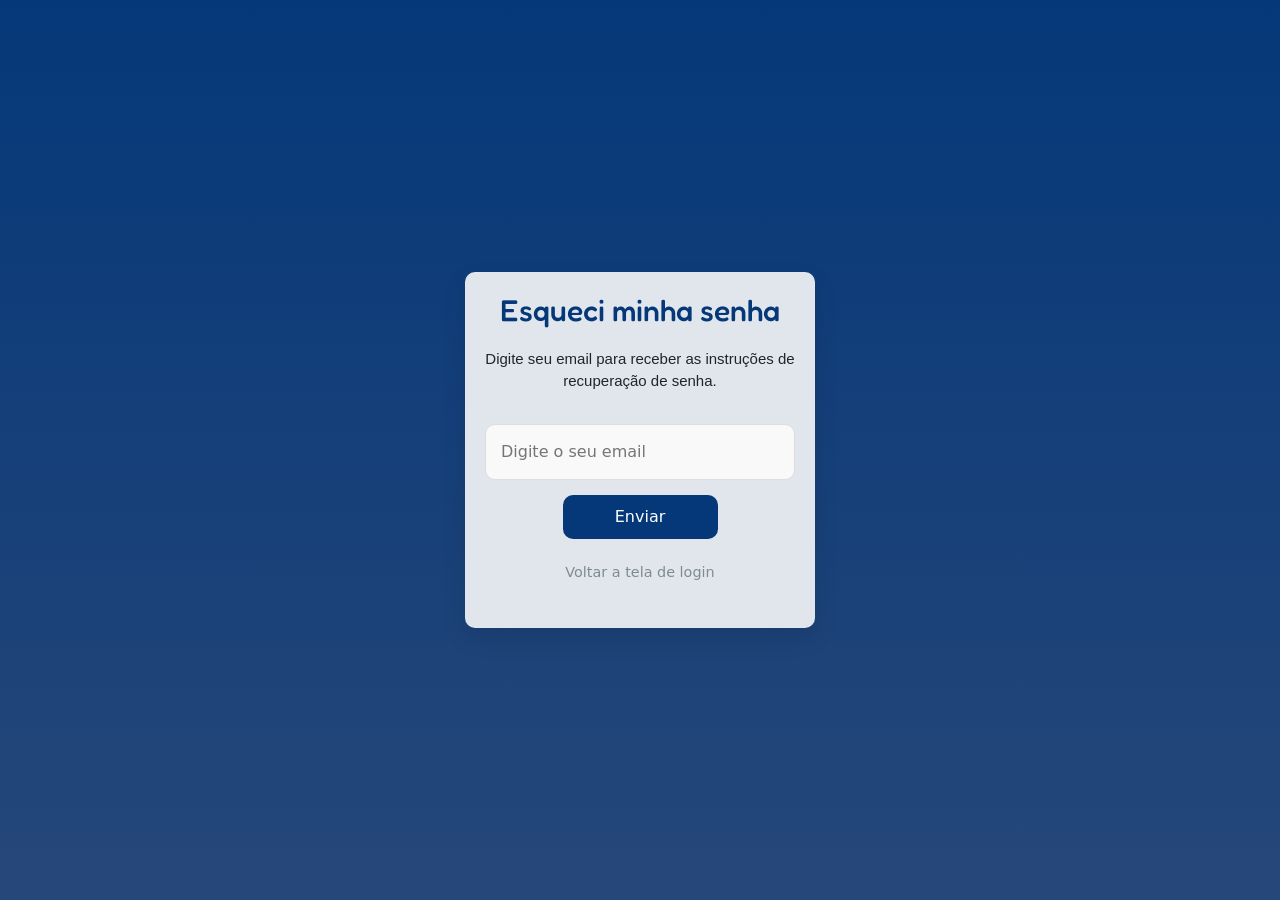
<file: HTML/esqueci_minha_senha.html>
<!DOCTYPE html>
<html lang="en">

<head>
    <meta charset="UTF-8">
    <meta name="viewport" content="width=device-width, initial-scale=1.0">
    <title>Cookly</title>
    <link rel="icon" type="image/png" href="../IMAGENS/logo_navegador.png">
    <link href="https://fonts.googleapis.com/css2?family=Fredoka+One&display=swap" rel="stylesheet">
    <link rel="stylesheet" href="../CSS/esqueci_minha_senha.css">
    <link href="https://cdn.jsdelivr.net/npm/bootstrap@5.3.0/dist/css/bootstrap.min.css" rel="stylesheet">

</head>

<body>
    <div class="inicio">
        <div class="titulo">
            <h1>Esqueci minha senha</h1>
        </div>

        <div class="formulario">
            <p>Digite seu email para receber as instruções de recuperação de senha.</p>
            <input type="email" placeholder="Digite o seu email">

            <div class="botoes">
                <button>Enviar</button>
            </div>

            <div class="voltar">
                <a href="login.html" class="voltar_ao_login">Voltar a tela de login</a>
            </div>
        </div>
    </div>
</body>

</html>
</file>
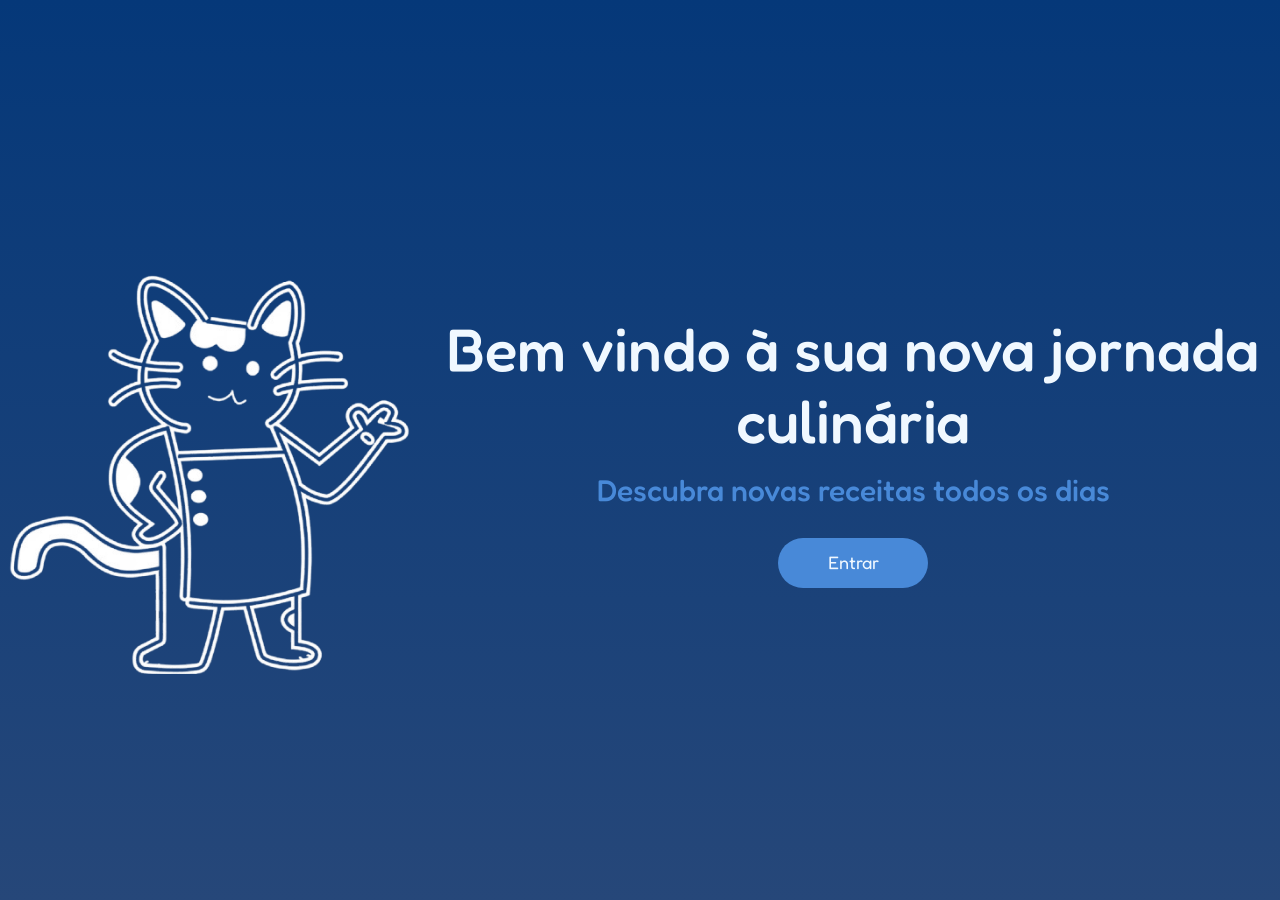
<file: HTML/inicio.html>
<!DOCTYPE html>
<html lang="pt-br">
<head>
    <meta charset="UTF-8">
    <meta name="viewport" content="width=device-width, initial-scale=1.0">
    <link href="https://fonts.googleapis.com/css2?family=Fredoka+One&display=swap" rel="stylesheet">
    <link rel="stylesheet" href="https://cdn.jsdelivr.net/npm/bootstrap@5.3.0/dist/css/bootstrap.min.css">
    <link rel="stylesheet" href="\CSS\styleInicio.css">   
    <title>Cookly</title>
</head>
<body>
    <section class="inicio container-fluid p-0">
        <div class="row g-0 vh-100">

            <div class="imagem col-lg-4 d-flex justify-content-center align-items-center">
                <img src="../IMAGENS/LogoLogin.png" alt="Icon" class="img-fluid">
            </div>

            <div class="textos-e-btn col-lg-8 d-flex flex-column justify-content-center align-items-center text-center">
                <h1>Bem vindo à sua nova jornada culinária</h1>
                <h2>Descubra novas receitas todos os dias</h2>
                <a href="login.html" class="btn-custom">Entrar</a>
            </div>

        </div>
    </section>
</body>
</html>
</file>
<file: CSS/esqueci_minha_senha.css>
*{
    margin: 0;
    padding: 0;
    box-sizing: border-box;
}

body{
    margin: 0;
    padding: 0;
    width: 100%;
    height: 100vh;
    display: flex;
    justify-content: center;
    align-items: center;
    background: linear-gradient(#053879, #264779)
}

.inicio{
    background-color: #e1e6ec;
    border-radius: 10px;
    padding: 20px;
    width: 350px;
    margin: 50px auto; 
    display: flex;
    flex-direction: column; 
    justify-content: center;
    box-shadow: 0 10px 25px rgba(0, 0, 0, 0.1); 
    transition: 0.3s;    
}

.titulo h1{
    font-family: 'Fredoka One', cursive;
    color: #053879;
    font-size: 30px;
    margin-bottom: 20px;
    text-align: center;
}

.formulario {
    display: flex;
    flex-direction: column;
    gap: 15px;
    text-align: center;
}


.formulario p{
    font-family: Arial, Helvetica, sans-serif;
    display: flex;
    width: 100%;
    text-align: center;
    font-size: 15px;
    text-decoration: none;
}

input {
    width: 100%;
    padding: 15px;
    margin-bottom: 15px;
    border: 1px solid #ddd;
    border-radius: 10px;
    outline: none;
    transition: 0.3s;
    background-color: #f9f9f9;
}

input:hover{
    border-color: #053879;
    box-shadow: 0 5px 15px rgba(0, 0, 0, 0.1);
    transition: 0.3s;
    transform: scale(1.05);
    margin: 7px 0;
}

.botoes {
    display: flex;
    justify-content: center; 
    width: 100%;             
}

.botoes button {
    width: 50%;
    padding: 10px;
    border: none;
    border-radius: 10px;
    background-color: #053879;
    color: white;
    cursor: pointer;
    transition: 0.3s;
}

.botoes button:hover {
    background-color: #264779;
    transform: scale(1.05);
    box-shadow: 0 5px 15px rgba(0, 0, 0, 0.2);
    margin: 7px 0;
}

.voltar {
    display: block;
    text-align: right;
    font-size: 0.85rem;
    color: #7f8c8d;
    text-decoration: none;
    margin-bottom: 25px;
    transition: 0.3s;
    width: 100%;            
    text-align: center;      
    white-space: nowrap;     
    margin-top: 8px;        
    font-size: 0.9rem;
}

.voltar a{
    display: inline;
    text-decoration: none;
    color: #7f8c8d;
}

.voltar a:hover {
    color: #264779;
    text-decoration: underline;
}

@media (max-width: 480px) {
    .login {
        padding: 30px 20px;
    }
}
</file>
